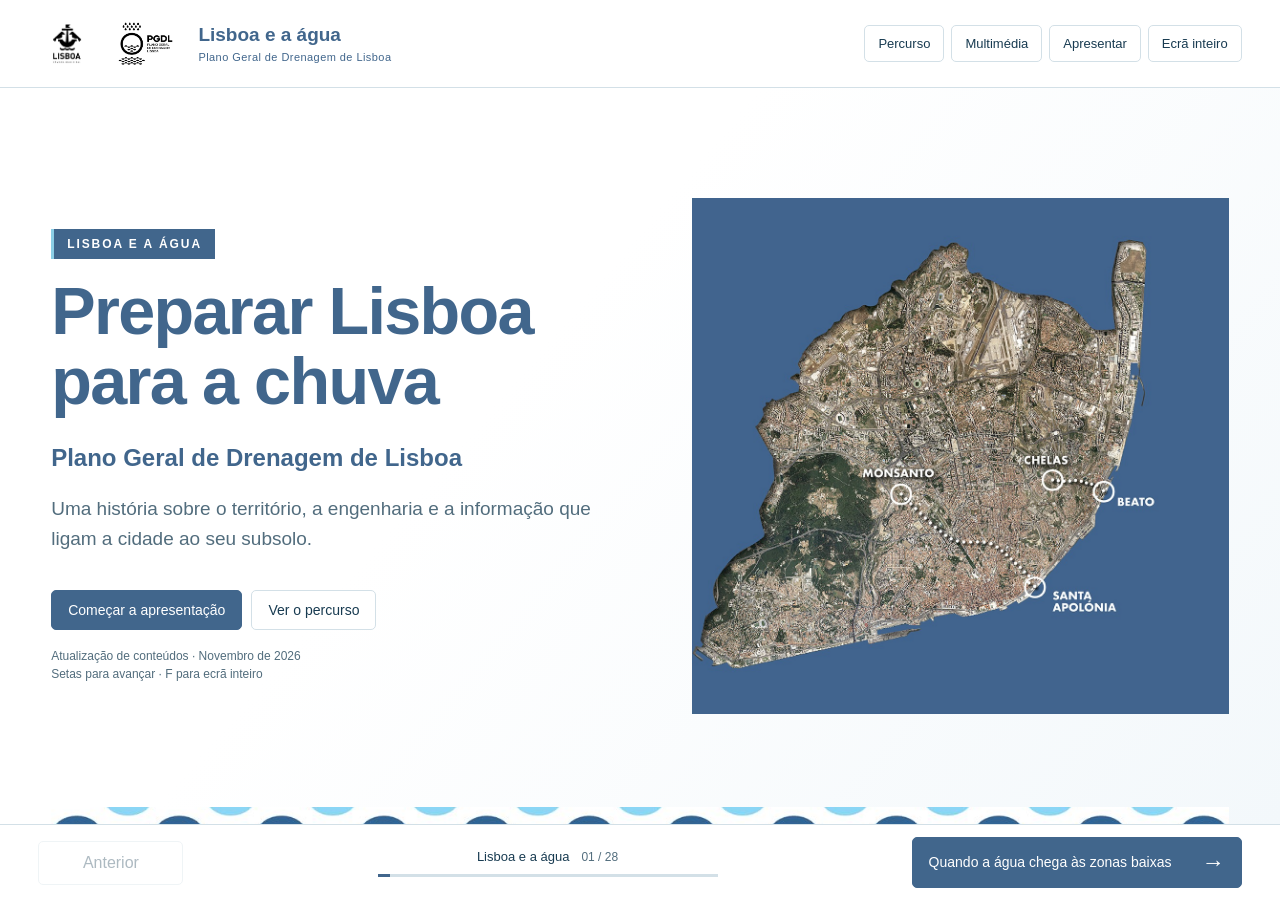
<file: index.html>
<!doctype html>
<html lang="pt-PT"><head><meta charset="utf-8"><meta name="viewport" content="width=device-width,initial-scale=1"><meta name="theme-color" content="#41668c"><meta name="description" content="Uma apresentação do Plano Geral de Drenagem de Lisboa: o desafio das inundações, o sistema hidráulico, a construção e a gestão da informação."><title>PGDL · Preparar Lisboa para a chuva</title><link rel="stylesheet" href="styles/app.css?v=20261124"><link rel="stylesheet" href="styles/flow.css?v=20261124"></head><body>
<a class="skip" href="#stage">Saltar para a apresentação</a>
<header class="topbar"><a class="brand" href="#inicio" aria-label="Início"><img src="logos/lisboa.jpeg" alt="Câmara Municipal de Lisboa"><img src="logos/pgdl.jpeg" alt="Plano Geral de Drenagem de Lisboa"></a><span class="title-mark">Lisboa e a água<small>Plano Geral de Drenagem de Lisboa</small></span><nav aria-label="Controlos da apresentação"><button id="menu-toggle" aria-controls="journey" aria-expanded="false">Percurso</button><button id="media-open">Multimédia</button><button id="present" aria-pressed="false">Apresentar</button><button id="fullscreen">Ecrã inteiro</button></nav></header>
<nav id="journey" aria-label="Percurso da apresentação" hidden></nav>
<main id="stage" class="stage" tabindex="-1"></main>
<footer class="transport"><button id="prev" aria-label="Passo anterior">Anterior</button><button id="position" aria-label="Abrir o percurso"><span id="act-label"></span><small id="counter"></small><span class="progress"><i id="progress"></i></span></button><button id="next">Começar <span aria-hidden="true">→</span></button></footer>
<dialog id="detail-dialog" aria-labelledby="detail-title"><div class="dialog-head"><h2 id="detail-title">Detalhe técnico</h2><button data-close="detail-dialog">Fechar</button></div><article id="detail-body"></article></dialog>
<dialog id="image-dialog" aria-labelledby="image-title"><div class="dialog-head"><h2 id="image-title">Imagem</h2><button data-close="image-dialog">Fechar</button></div><img id="image-full" alt=""><div class="image-controls"><button id="image-prev" aria-label="Imagem anterior">←</button><span id="image-counter"></span><button id="image-next" aria-label="Imagem seguinte">→</button></div></dialog>
<dialog id="video-dialog" aria-labelledby="video-title"><div class="dialog-head"><h2 id="video-title">Vídeo</h2><button data-close="video-dialog">Fechar</button></div><video id="player" controls playsinline preload="none"></video><p id="video-context"></p><p id="video-status" role="status"></p></dialog>
<dialog id="media-dialog" aria-labelledby="media-title"><div class="dialog-head"><h2 id="media-title">Ver a obra</h2><button data-close="media-dialog">Fechar</button></div><div class="media-tabs"><button data-media="videos" aria-pressed="true">Vídeos</button><button data-media="images" aria-pressed="false">Imagens e modelos</button></div><div id="media-body"></div></dialog>
<script src="scripts/data.js?v=20261124"></script><script src="scripts/app.js?v=20261124"></script><script src="scripts/flow.js?v=20261124"></script></body></html>
</file>
<file: styles/app.css>
:root{--blue:#41668c;--navy:#183b51;--water:#8bcee6;--light:#eff5f8;--line:#d3e0e7;--muted:#526d7d;--white:#fff;color:var(--navy);background:#fff;font-family:Arial,Helvetica,sans-serif}*{box-sizing:border-box}body{margin:0}button,a,input{touch-action:manipulation}button,input{font:inherit}button{cursor:pointer;background:#fff;border:1px solid var(--line);border-radius:5px;padding:11px 16px;color:var(--navy)}button:hover{background:var(--light)}button:disabled{opacity:.35;cursor:default}button.primary,button[aria-pressed=true],button[aria-selected=true]{background:var(--blue);border-color:var(--blue);color:#fff}button:focus-visible,a:focus-visible,input:focus-visible{outline:3px solid #137baf;outline-offset:4px}a{color:var(--blue);text-underline-offset:4px}h1,h2,h3,p,figure{margin:0}p,li{line-height:1.6}h1,h2{letter-spacing:-.04em;color:var(--blue)}img{max-width:100%;display:block}.skip{position:fixed;top:-100px;left:12px;background:#fff;padding:15px;z-index:100}.skip:focus{top:10px}.topbar{height:88px;display:flex;align-items:center;gap:18px;padding:10px 3vw;background:#fff;border-bottom:1px solid var(--line)}.brand{display:flex;align-items:center;gap:15px;flex-shrink:0}.brand img{width:57px;height:57px;object-fit:contain}.brand img+img{width:70px}.title-mark{color:var(--blue);font-size:19px;font-weight:bold;margin-right:auto}.title-mark small{display:block;margin-top:5px;font-size:11px;font-weight:normal;letter-spacing:.04em}.topbar nav{display:flex;gap:7px}.topbar nav button{font-size:13px;padding:10px 13px}.stage{height:calc(100dvh - 164px);min-height:420px;overflow:auto;outline:0;overscroll-behavior:contain;position:relative}.scene{min-height:100%;max-width:1720px;margin:auto;padding:35px 4vw;display:grid;grid-template-columns:minmax(310px,.88fr) minmax(0,1.2fr);gap:4vw;align-items:center;position:relative;animation:enter .22s ease}.scene>.copy{min-width:0;position:relative;z-index:2}.eyebrow{text-transform:uppercase;font-size:12px;font-weight:bold;letter-spacing:.17em;color:var(--blue);display:block;margin-bottom:18px}.scene h1{font-size:clamp(32px,3.6vw,62px);line-height:1.05;margin-bottom:23px;max-width:820px}.lead{font-size:clamp(19px,1.65vw,25px);line-height:1.5;color:var(--navy);max-width:780px}.points{list-style:none;padding:0;margin:25px 0 0;display:grid;gap:15px;font-size:clamp(17px,1.35vw,21px)}.points li{border-left:3px solid var(--water);padding-left:15px;line-height:1.4}.actions{display:flex;gap:9px;flex-wrap:wrap;margin-top:25px}.actions button{font-size:14px}.date{font-size:12px;line-height:1.5;color:var(--muted);margin-top:17px;max-width:750px}.caption{font-size:12px;line-height:1.4;color:var(--muted);margin-top:10px}.visual{min-width:0;position:relative}.visual img{width:100%;height:auto;max-height:calc(100dvh - 265px);object-fit:contain}.visual figure+figure{margin-top:10px}.visual.pair{display:grid;grid-template-rows:1fr 1fr;gap:12px;align-items:center}.visual.pair img{max-height:calc((100dvh - 295px)/2)}.zoom{padding:0;border:0;border-radius:0;width:100%;background:transparent;cursor:zoom-in;display:block}.zoom:hover{background:transparent}.metrics{display:flex;gap:25px;flex-wrap:wrap;margin-top:28px}.metric{min-width:90px;flex:1;border-top:2px solid var(--water);padding-top:13px}.metric strong{display:block;font-size:clamp(27px,2.3vw,42px);color:var(--blue);line-height:1.1;letter-spacing:-.035em}.metric small{display:block;font-size:13px;line-height:1.45;margin-top:9px;max-width:220px}.scene.cover{grid-template-columns:1.1fr 1fr}.cover h1{font-size:clamp(44px,5.2vw,88px)}.cover .lead{font-size:24px;color:var(--blue);font-weight:bold}.cover .intro{font-size:19px;color:var(--muted);margin-top:18px;max-width:590px;line-height:1.6}.cover .visual{background:var(--blue)}.cover .visual img{max-height:calc(100dvh - 230px)}.cover .actions{margin-top:35px}.wave{position:absolute;bottom:0;left:4vw;right:4vw;width:calc(100% - 8vw);height:17px;object-fit:cover;pointer-events:none}.transport{height:76px;border-top:1px solid var(--line);display:grid;grid-template-columns:145px 1fr minmax(145px,330px);align-items:center;gap:22px;padding:10px 3vw;background:#fff}.transport>button{min-height:44px}.transport #next{background:var(--blue);color:white;border-color:var(--blue);display:flex;justify-content:space-between;align-items:center;gap:15px;text-align:left;font-size:14px}.transport #next span{font-size:23px}.transport #position{padding:3px;background:transparent;border:0;font-size:13px;white-space:nowrap}.transport #position small{margin-left:12px;color:var(--muted);font-size:12px}.progress{display:block;height:3px;width:min(340px,80%);margin:10px auto 0;background:var(--line);overflow:hidden}.progress i{display:block;height:100%;background:var(--blue);transition:width .2s}.play{display:flex;align-items:center;gap:9px}.play i{font-style:normal;font-size:13px}.pillars .visual{counter-reset:pillar}.pillar{display:flex;gap:24px;padding:24px 0;border-bottom:1px solid var(--line);align-items:center;font-size:24px;line-height:1.25}.pillar::before{counter-increment:pillar;content:'0' counter(pillar);font-size:42px;color:var(--water);letter-spacing:-.05em}.pillar:last-child{border:0}.full{grid-template-columns:1fr;align-content:center;gap:25px}.full .copy{max-width:1080px}.full h1{max-width:1200px}.full .lead{max-width:1080px}.full .metrics{margin-top:0;max-width:1050px}.full .bottom{display:flex;justify-content:space-between;align-items:flex-start;gap:30px}.full .actions{margin-top:0;flex-shrink:0}.alt-controls{display:flex;gap:8px;margin-bottom:18px}.alt-controls button{flex:1;text-align:left}.alt-controls small{display:block;margin-top:5px;font-size:12px}.alt-stats{display:grid;grid-template-columns:repeat(3,1fr);gap:16px;margin-top:15px}.alt-stats strong{display:block;font-size:30px;color:var(--blue)}.alt-stats span{display:block;font-size:13px;color:var(--muted);margin-top:5px}.comparison-table{border-collapse:collapse;font-size:16px;width:100%;margin:20px 0}.comparison-table td,.comparison-table th{border-bottom:1px solid var(--line);padding:13px 10px;text-align:left}.comparison-table th{background:var(--light);color:var(--blue)}.map-scene{grid-template-columns:1fr 1.1fr}.map-scene h1{font-size:clamp(32px,3.1vw,50px)}.map-scene .metrics{gap:16px;margin-top:20px}.mapbox{position:relative;border:1px solid var(--line)}.mapbox img{max-height:none;width:100%}.hotspot{position:absolute;transform:translate(-50%,-50%);width:32px;height:32px;padding:0;border-radius:50%;border:2px solid white;background:var(--blue);color:#fff;font-size:13px;font-weight:bold;box-shadow:0 1px 8px #183b5166}.hotspot[aria-pressed=true]{outline:3px solid var(--water);background:var(--navy)}.places{display:flex;flex-wrap:wrap;gap:6px;margin:14px 0}.places button{font-size:11px;padding:7px 9px}.place-caption{display:flex;align-items:center;gap:16px;border-top:2px solid var(--water);padding-top:14px;min-height:74px}.place-caption>div{flex:1}.place-caption strong{display:block;font-size:20px;color:var(--blue)}.place-caption p{font-size:14px;margin-top:6px;line-height:1.45}.place-caption button{font-size:12px;flex-shrink:0}.step-controls{display:flex;flex-wrap:wrap;gap:7px;margin:18px 0}.step-controls button{font-size:13px;padding:10px;flex:1;min-width:80px}.step-copy{min-height:102px;margin-top:22px}.step-copy h2{font-size:24px;margin-bottom:9px}.step-copy p{font-size:18px;line-height:1.5}.hydraulic-wrap{position:relative}.hydraulic-focus{position:absolute;left:40%;top:48%;transform:translate(-50%,-50%);display:grid;place-items:center;width:48px;height:48px;border-radius:50%;border:3px solid var(--blue);box-shadow:0 0 0 6px #8bcee655;background:#ffffffe6;font-weight:bold;font-size:21px;pointer-events:none;transition:left .2s,top .2s}.process{display:flex;align-items:stretch;gap:0;margin-top:26px}.process button{flex:1;padding:24px 18px;border:0;border-radius:0;border-left:2px solid var(--line);background:#fff;text-align:left;min-height:130px;color:var(--navy)}.process button:first-child{border-left:0}.process button[aria-pressed=true]{background:var(--light);color:var(--navy);box-shadow:inset 0 -4px var(--blue)}.process button b{display:block;font-size:20px;color:var(--blue);margin-top:12px}.process button small{font-size:12px;letter-spacing:.1em;color:var(--muted)}.process-note{font-size:21px;line-height:1.5;max-width:1050px;min-height:68px;margin-top:24px}.role-controls{display:flex;gap:7px;margin-top:24px;flex-wrap:wrap}.role-controls button{flex:1;font-size:13px;padding:12px 10px}.role-text{min-height:110px;margin-top:20px}.role-text h2{font-size:25px;margin-bottom:10px}.role-text p{font-size:18px}.timeline{display:grid;grid-template-columns:repeat(6,1fr);gap:0;border-bottom:3px solid var(--water);margin-top:3px}.timeline button{border:0;border-radius:0;padding:18px 14px;text-align:left;background:#fff}.timeline button[aria-selected=true]{background:var(--light);box-shadow:inset 0 -4px var(--blue);color:var(--navy)}.timeline b{display:block;font-size:28px;color:var(--blue);line-height:1.2;margin-bottom:10px}.timeline span{font-size:14px;line-height:1.5}.timeline-note{margin-top:20px;min-height:110px}.timeline-note h2{font-size:28px;margin-bottom:10px}.timeline-note p{font-size:21px;max-width:1000px}.comparebox{width:min(100%,620px);aspect-ratio:1.096;position:relative;margin:auto;overflow:hidden;background:var(--light)}.comparebox img,.compare-front{position:absolute;inset:0;width:100%;height:100%;object-fit:fill;max-height:none}.compare-front{clip-path:inset(0 50% 0 0)}.compare-line{position:absolute;left:50%;top:0;bottom:0;width:3px;background:white;box-shadow:0 0 0 1px var(--blue)}.compare-labels{position:absolute;top:12px;left:10px;right:10px;display:flex;justify-content:space-between;gap:12px}.compare-labels span{font-size:12px;line-height:1.4;color:#fff;background:#183b51e6;padding:7px 10px}.range-label{font-size:13px;display:block;margin-top:12px}input[type=range]{accent-color:var(--blue);width:100%;height:28px}.finance .metric strong{font-size:clamp(55px,7vw,105px)}.finance .metric{border:0;padding-top:0}.finance .metric small{font-size:18px;max-width:600px}.finance .visual{display:grid;gap:18px}.scope{border-top:1px solid var(--line);padding:22px 0}.scope strong{display:block;font-size:24px;color:var(--blue);margin-bottom:8px}.scope p{font-size:17px;line-height:1.5}.closing .visual img{max-height:calc(100dvh - 280px)}.closing h1{font-size:clamp(40px,4.4vw,72px)}.closing .official{font-size:12px;display:inline-block;margin-top:18px}#journey{position:fixed;z-index:25;top:87px;right:2vw;width:min(760px,96vw);max-height:calc(100dvh - 180px);overflow:auto;background:white;border:1px solid var(--line);box-shadow:0 20px 70px #17364d40;padding:18px}#journey:not([hidden]){display:grid;grid-template-columns:1fr 1fr;gap:0 20px}#journey h2{font-size:16px;letter-spacing:0;margin:15px 0 10px}#journey button{display:block;width:100%;text-align:left;font-size:14px;line-height:1.35;border:0;border-radius:0;padding:10px 12px}#journey button[aria-current=true]{background:var(--light);box-shadow:inset 3px 0 var(--blue)}#journey button small{display:inline-block;width:28px;color:var(--muted);font-size:11px}dialog{width:min(1120px,95vw);max-height:92dvh;overflow:auto;border:0;border-radius:7px;padding:26px;color:var(--navy);box-shadow:0 20px 90px #0005}dialog::backdrop{background:#143246df}.dialog-head{display:flex;align-items:flex-start;gap:20px;position:sticky;top:-26px;z-index:5;background:#fff;padding:10px 0 18px;border-bottom:1px solid var(--line);margin-bottom:23px}.dialog-head h2{flex:1;font-size:28px;letter-spacing:-.03em;line-height:1.2}.dialog-head button{flex-shrink:0;font-size:14px}#detail-body{font-size:20px;line-height:1.6}#detail-body p{margin-bottom:20px}#detail-body h3{font-size:25px;color:var(--blue);margin:0 0 18px}#detail-body .detail-gallery{display:grid;grid-template-columns:1fr 1fr;gap:18px;margin-top:24px}#detail-body img{width:100%;height:270px;object-fit:contain;background:var(--light)}#image-dialog{width:96vw;text-align:center}#image-full{max-height:72dvh;max-width:100%;margin:auto;object-fit:contain}.image-controls{display:flex;align-items:center;justify-content:center;gap:18px;margin-top:16px;font-size:13px}.image-controls button{padding:8px 18px}#player{width:100%;max-height:65dvh;background:#000}#video-context{font-size:14px;line-height:1.5;color:var(--muted);margin-top:14px}#video-status{font-size:15px;margin-top:15px}#video-status:empty{display:none}.media-tabs{display:flex;gap:8px;margin-bottom:24px}.media-grid{display:grid;grid-template-columns:repeat(3,1fr);gap:24px}.media-grid section{min-width:0}.media-grid button{padding:0;border:0;background:transparent;width:100%;text-align:left}.media-grid img{height:160px;object-fit:contain;width:100%;background:var(--light)}.media-grid strong{display:block;font-size:16px;line-height:1.3;color:var(--blue);margin-top:12px}.media-grid small{display:block;font-size:12px;line-height:1.5;color:var(--muted);margin-top:6px}.presenting .topbar{height:68px}.presenting .brand img{height:43px}.presenting .title-mark small{display:none}.presenting #journey{top:67px}.presenting .stage{height:calc(100dvh - 144px)}.presenting .scene{padding-top:24px;padding-bottom:24px}.presenting .lead{font-size:clamp(21px,1.8vw,28px)}
@keyframes enter{from{opacity:.4;transform:translateX(10px)}to{opacity:1;transform:translateX(0)}}@media(prefers-reduced-motion:reduce){*,*::before,*::after{animation:none!important;transition:none!important;scroll-behavior:auto!important}}
@media(max-height:800px) and (min-width:901px){.scene{padding-top:25px;padding-bottom:25px;gap:3vw}.scene h1{font-size:clamp(31px,3.1vw,49px);margin-bottom:17px}.scene .lead{font-size:20px}.eyebrow{margin-bottom:14px}.points{margin-top:18px;gap:12px;font-size:17px}.metrics{margin-top:20px;gap:18px}.metric strong{font-size:31px}.metric small{font-size:12px}.actions{margin-top:20px}.cover h1{font-size:58px}.cover .lead{font-size:22px}.cover .intro{font-size:17px}.process button{min-height:108px;padding:14px}.process-note{font-size:19px}.step-copy{min-height:90px}.step-copy p{font-size:17px}.pillar{padding:19px 0;font-size:21px}.timeline-note{min-height:90px}.timeline-note p{font-size:19px}.finance .metric strong{font-size:75px}}
@media(max-width:1150px){.title-mark{display:none}.brand{margin-right:auto}.scene{gap:3vw;grid-template-columns:minmax(270px,.9fr) minmax(0,1.1fr)}.scene h1{font-size:40px}.lead{font-size:20px}.metrics{gap:15px}.metric strong{font-size:30px}.metric small{font-size:12px}.map-scene .metrics{display:none}.cover h1{font-size:60px}.cover .intro{font-size:18px}.timeline{grid-template-columns:repeat(6,1fr)}.timeline button{padding:15px 9px}.timeline b{font-size:23px}.timeline span{font-size:12px}.full{grid-template-columns:1fr}}
@media(max-width:900px){.stage{height:auto;min-height:calc(100dvh - 150px);overflow:visible;padding-bottom:85px}.topbar{height:75px;padding:8px 18px;gap:10px;position:sticky;top:0;z-index:20;background:#fffffff5;backdrop-filter:blur(10px)}.brand{gap:9px}.brand img{width:43px;height:45px}.brand img+img{width:51px}.topbar nav{gap:5px}.topbar nav button{font-size:12px;padding:9px 10px}.topbar #fullscreen{display:none}.scene,.scene.cover,.scene.map-scene{grid-template-columns:1fr;gap:25px;min-height:0;padding:30px 24px}.scene h1{font-size:42px;max-width:750px}.scene.cover h1{font-size:56px}.scene .visual img{max-height:55dvh;object-fit:contain}.scene .visual.pair{grid-template-columns:1fr 1fr;grid-template-rows:auto;gap:12px}.scene .visual.pair img{max-height:300px}.scene .copy{max-width:750px}.cover .visual{max-width:600px}.scene .lead{font-size:22px}.wave{display:none}.transport{position:fixed;z-index:22;bottom:0;width:100%;height:75px;grid-template-columns:90px 1fr 125px;gap:10px;padding:10px 15px;box-shadow:0 -5px 20px #17334c08}.transport #next{font-size:12px;padding:10px}.transport #next .next-name{max-height:34px;overflow:hidden}.transport #prev{font-size:12px;padding:10px}.transport #position{font-size:11px}.transport #position small{display:block;margin:5px 0 0}.progress{margin-top:5px}.full .bottom{flex-direction:column}.process{flex-wrap:wrap}.process button{min-width:40%;border-bottom:1px solid var(--line);padding:18px 14px;min-height:110px}.process-note{font-size:20px;min-height:90px}.timeline{grid-template-columns:repeat(3,1fr)}.timeline button{padding:15px}.timeline span{font-size:13px}.timeline-note{min-height:135px}.full .metrics{margin-top:20px}.map-scene .metrics{display:flex}.mapbox img{max-height:none!important}.mapbox{max-width:780px}.place-caption{align-items:flex-start}.scene .visual .comparebox img{max-height:none}.comparebox{max-width:590px}.presenting .stage{height:auto}.presenting .scene{padding-top:24px}.presenting .lead{font-size:22px}.presenting .topbar{height:68px}#journey{top:74px}.media-grid{grid-template-columns:repeat(2,1fr)}.finance .metric strong{font-size:65px}}
@media(max-width:520px){.topbar{padding:8px 12px}.topbar #media-open{display:none}.brand img{width:37px;height:42px}.brand img+img{width:46px}.topbar nav button{font-size:11px}.scene,.scene.cover,.scene.map-scene{padding:27px 20px;gap:24px}.scene h1{font-size:36px}.scene.cover h1{font-size:47px}.scene .lead{font-size:20px}.cover .intro{font-size:17px}.metrics{gap:17px}.metric{min-width:100px}.metric strong{font-size:30px}.metric small{font-size:12px}.actions{gap:8px}.actions button{font-size:13px;padding:10px 12px}.scene .visual.pair{grid-template-columns:1fr}.scene .visual.pair img{max-height:37dvh}.map-scene .metrics{display:none}.hotspot{width:26px;height:26px;font-size:11px}.places button{font-size:11px}.place-caption strong{font-size:19px}.place-caption p{font-size:13px}.place-caption button{font-size:11px;padding:9px}.transport{grid-template-columns:74px 1fr 110px;gap:8px;padding:9px 10px}.transport #next{font-size:11px}.transport #position{white-space:normal;line-height:1.25}.transport #next span[aria-hidden]{font-size:20px}.alt-stats{gap:10px}.alt-stats strong{font-size:25px}.alt-stats span{font-size:12px}.step-controls button{min-width:60px;font-size:11px}.hydraulic-focus{width:30px;height:30px;font-size:15px;border-width:2px;box-shadow:0 0 0 4px #8bcee655}.step-copy{min-height:125px}.step-copy h2{font-size:23px}.step-copy p{font-size:17px}.process button b{font-size:18px}.process-note{font-size:18px}.timeline button{padding:13px 8px}.timeline b{font-size:24px}.timeline-note p{font-size:19px}.timeline-note h2{font-size:26px}#journey:not([hidden]){grid-template-columns:1fr}#journey{right:2vw;padding:12px;max-height:calc(100dvh - 160px)}dialog{padding:18px;max-height:95dvh}.dialog-head{top:-18px;gap:10px}.dialog-head h2{font-size:24px}.dialog-head button{font-size:12px;padding:9px 13px}#detail-body{font-size:18px}#detail-body .detail-gallery{grid-template-columns:1fr}#detail-body img{height:auto;max-height:300px}.comparison-table{font-size:14px}.comparison-table td,.comparison-table th{padding:12px 7px}.media-grid{gap:20px 12px}.media-grid img{height:120px}.media-grid strong{font-size:14px}.media-grid small{font-size:11px}.range-label{font-size:12px}.compare-labels span{font-size:10px;padding:5px 7px}.closing .official{font-size:12px}.finance .metric small{font-size:15px}}
.transport #next .next-name{font-size:14px;line-height:1.2}.transport #next>span[aria-hidden]{font-size:23px}.full .process,.full .process-note,.full .timeline,.full .timeline-note{margin-top:0}.timeline button{min-width:0}.timeline span{overflow-wrap:anywhere}
@media(min-width:901px){.comparebox{width:min(100%,calc((100dvh - 360px)*1.096))}.decisions .copy{display:grid;grid-template-columns:minmax(0,1fr) 250px;column-gap:40px;max-width:1300px}.decisions .copy>.eyebrow,.decisions .copy>h1,.decisions .copy>.lead{grid-column:1}.decisions .copy>.metrics{grid-column:2;grid-row:2 / span 2;margin-top:0;align-self:center}.decisions .copy .metric{min-width:80px}.decisions .copy .metric strong{font-size:42px}}
@media(max-height:800px) and (min-width:901px){.full{gap:18px}.full h1{font-size:42px}.full .process button{min-height:92px;padding:12px}.full .process-note{min-height:0;font-size:18px}.full .timeline-note{min-height:0}.full .date{margin-top:0}.alt-stats{margin-top:12px}.alt-controls{margin-bottom:12px}}
@media(max-width:900px){.timeline{grid-template-columns:repeat(3,minmax(0,1fr))}.transport #next .next-name{font-size:12px}.full .process-note{margin-top:12px}.full .timeline-note{margin-top:16px}}
@media(max-width:520px){.transport #next .next-name{font-size:11px}.transport #next>span[aria-hidden]{font-size:20px}}
@media print{.topbar,.transport,#journey,button,dialog{display:none!important}.stage{height:auto;padding:0;overflow:visible}.scene{display:block;padding:0}.visual{margin-top:30px}.scene h1{font-size:36pt}.lead{font-size:20pt}.points{font-size:16pt}}
.scene.timeline{margin:0;grid-template-columns:1fr}


#detail-dialog{width:min(1180px,96vw)}.technical-slide{display:grid;grid-template-columns:minmax(0,1fr) minmax(0,1fr);gap:30px;align-items:center;min-height:440px}.technical-copy{font-size:19px;line-height:1.6}.technical-copy h3{font-size:28px}.technical-copy li{margin-bottom:10px}.technical-visual img{width:100%;max-height:52vh;object-fit:contain}.technical-nav{display:flex;justify-content:space-between;align-items:center;position:sticky;bottom:-1px;background:white;padding:18px 0;border-top:1px solid #d3e0e7;margin-top:20px}.technical-nav button:disabled{opacity:.4;cursor:default}@media(max-width:760px){.technical-slide{grid-template-columns:1fr;min-height:0;gap:15px}.technical-copy{font-size:17px}.technical-visual img{max-height:32vh}.technical-nav{bottom:-18px}}
</file>
<file: styles/flow.css>
/* PGDL institutional palette; same source assets, presentation-led rhythm. */
.stage{background:linear-gradient(130deg,#fff 40%,#f3f8fb 100%)}
.scene{animation:none!important}.scene .visual img{border-radius:8px}.scene .eyebrow{display:inline-block;padding:8px 13px;background:#e7f2f7;color:var(--blue);border-left:3px solid var(--water);letter-spacing:.16em}.scene.chapter-entry .eyebrow{background:var(--blue);color:white;border-left-color:var(--water)}
.scene .actions button{transition:transform .2s,box-shadow .2s,background .2s}.scene .actions button:hover{transform:translateY(-2px);box-shadow:0 6px 18px #183b5115}.scene h1{letter-spacing:-.025em}.progress i{transition:width .55s cubic-bezier(.2,.75,.2,1)}
#detail-dialog.technical-deck{width:min(1320px,96vw);max-height:94dvh;border:1px solid #d3e0e7;border-radius:16px;padding:24px 32px;box-shadow:0 35px 100px #102c4f55;background:linear-gradient(120deg,#fff 50%,#f2f7fa)}
#detail-dialog::backdrop{background:#102c4f9c;backdrop-filter:blur(7px)}
.technical-deck .dialog-head{background:transparent;border-bottom:1px solid var(--line);padding-bottom:18px;margin-bottom:18px;position:relative;top:0}.technical-deck .dialog-head h2{font-size:22px;max-width:75%;color:var(--blue)}.technical-slide{gap:40px;min-height:min(440px,57dvh);align-items:center}.technical-copy h3{font-size:clamp(24px,2.4vw,34px);line-height:1.18;letter-spacing:-.02em;color:var(--blue)}.technical-copy p{font-size:clamp(17px,1.55vw,21px);line-height:1.55}.technical-copy .metrics{flex-wrap:wrap}.technical-copy .metric strong{font-size:32px}.technical-copy .metric small{font-size:12px}.technical-copy ul{padding-left:22px}.technical-visual{padding:20px;border-radius:12px;background:#fff;box-shadow:0 12px 40px #183b5109}.technical-visual img{max-height:50dvh;border-radius:5px}.technical-slide.text-only{grid-template-columns:1fr;max-width:960px;margin:auto}.technical-nav{background:transparent;position:relative;bottom:0;padding:16px 0 0;margin-top:18px}.technical-nav>span{display:flex;align-items:center;gap:18px}.detail-count{font-size:13px;color:var(--muted);font-variant-numeric:tabular-nums}.detail-dots{display:flex;gap:7px}.detail-dots button{width:28px;height:28px;padding:8px;border:0;background:transparent;position:relative}.detail-dots button:after{content:'';position:absolute;inset:10px 5px;background:#cbdde7;border-radius:10px;transition:background .2s}.detail-dots button[aria-current=step]:after{background:var(--blue);inset:9px 2px}.technical-nav>button{min-width:112px}.technical-nav>button:last-child{background:var(--blue);color:white}.technical-nav>button:disabled{background:#f0f4f6;color:#617886}
@media(min-width:901px){body.presenting .topbar{height:66px}.presenting .stage{height:calc(100dvh - 138px)}.presenting .transport{height:72px}.presenting .topbar .title-mark{font-size:16px}.presenting .topbar .title-mark small{font-size:11px}.presenting .topbar nav button{padding:8px 12px}.presenting .scene{padding-top:24px;padding-bottom:24px}}
@media(max-width:760px){#detail-dialog.technical-deck{width:96vw;padding:18px;max-height:95dvh;border-radius:12px}.technical-deck .dialog-head h2{font-size:17px;max-width:62%}.technical-deck .dialog-head button{font-size:12px;max-width:130px}.technical-slide{gap:20px;min-height:0}.technical-copy p{font-size:17px}.technical-visual{padding:10px}.technical-nav{position:sticky;bottom:-18px;background:white;padding:14px 0}.technical-nav>button{min-width:80px;padding:10px}.technical-nav>span{gap:5px}.detail-dots{gap:0}.detail-dots button{width:22px}.scene .eyebrow{font-size:11px;padding:7px 10px}}
@media(prefers-reduced-motion:reduce){*,*::before,*::after{animation:none!important;transition:none!important;scroll-behavior:auto!important}}
@media(max-height:800px) and (min-width:901px){.scene .eyebrow{padding:3px 10px;font-size:12px}.scene .lead{margin-top:14px}.scene .actions{margin-top:16px}}
#detail-body{overflow-x:clip}.technical-copy,.technical-visual{min-width:0}.technical-deck{overflow-x:hidden}
</file>
